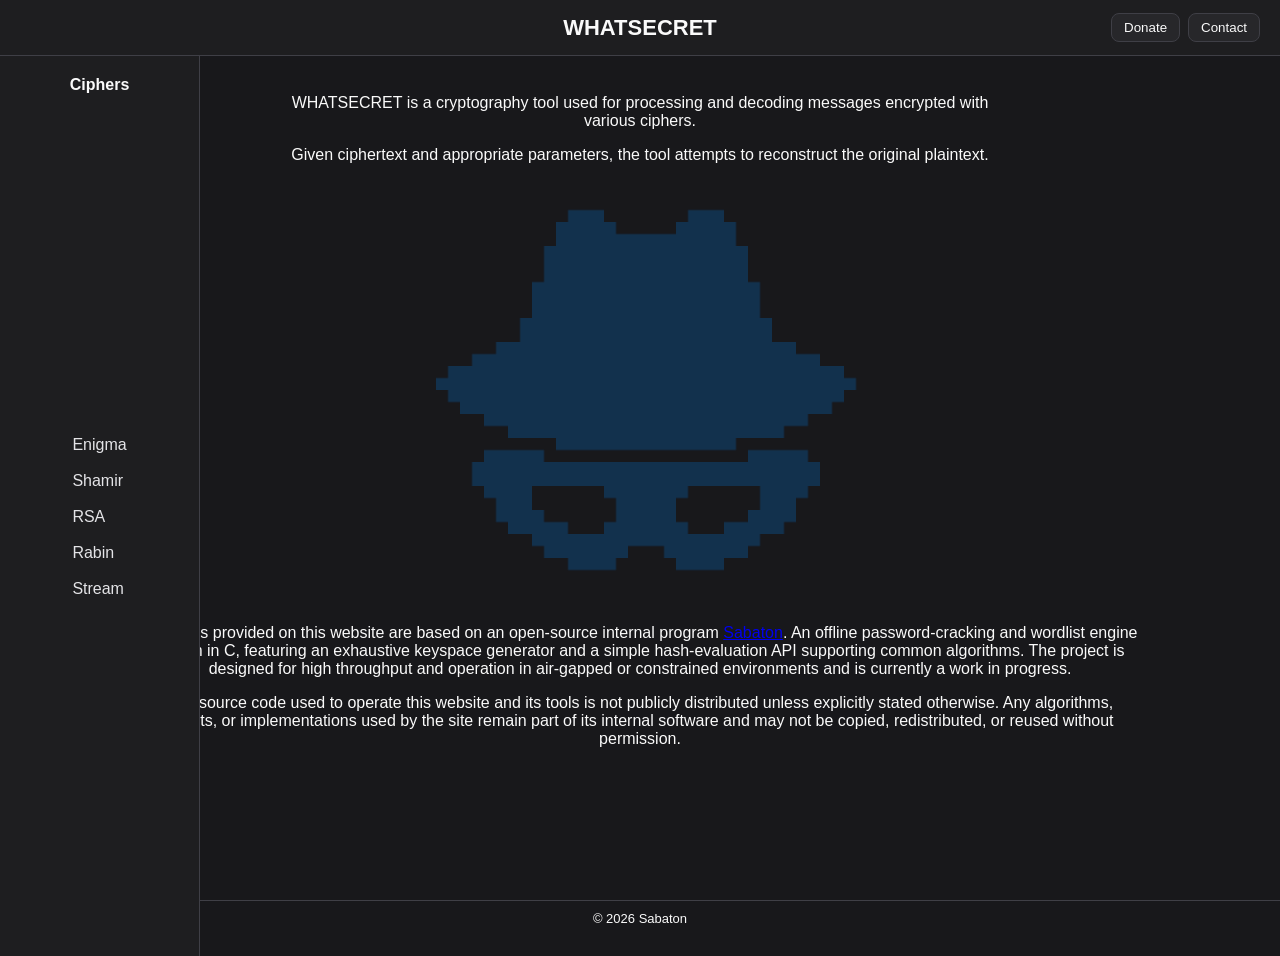
<file: .vscode/index.html>
<!DOCTYPE html>
<html lang="en">
<head>
<meta charset="UTF-8">
<meta name="viewport" content="width=device-width, initial-scale=1.0">
<title>WHATSECRET</title>
<link rel="stylesheet" href="style.css">
<link rel="icon" href="favicon.png" type="image/png">
</head>

<body>

<header id="header">
    <div class="logo" id="logo">WHATSECRET</div>

    <nav class="top-nav">
        <button id="dono">Donate</button>
        <button id="contact-window">Contact</button>
    </nav>
</header>

<div id="layout">

<aside id="ciphers">
<h2>Ciphers</h2>

<ul>
<li><a href="ciphers/enigma.html">Enigma</a></li>
<li><a href="ciphers/shamir.html">Shamir</a></li>
<li><a href="ciphers/rsa.html">RSA</a></li>
<li><a href="ciphers/rabin.html">Rabin</a></li>
<li><a href="ciphers/stream.html">Stream</a></li>
</ul>
</aside>

<main id="main1">
<section class="main-inner1">
<p>
WHATSECRET is a cryptography tool used for processing and decoding messages encrypted with various ciphers.</p>
<p>Given ciphertext and appropriate parameters, the tool attempts to reconstruct the original plaintext.</p>

</section>
<section class="main-inner2">
<p>
The tools provided on this website are based on an open-source internal program <a href="https://github.com/greycloudss/sabaton" target="_blank">Sabaton</a>. An offline password-cracking and wordlist engine written in C, featuring an exhaustive keyspace generator and a simple hash-evaluation API supporting common algorithms. The project is designed for high throughput and operation in air-gapped or constrained environments and is currently a work in progress.
</p>
<p>
The source code used to operate this website and its tools is not publicly distributed unless explicitly stated otherwise. Any algorithms, scripts, or implementations used by the site remain part of its internal software and may not be copied, redistributed, or reused without permission.
</p>
</section>
</main>

</div>

<footer id="footer">
© 2026 Sabaton
</footer>

<script>
  const logo = document.getElementById('logo');
  logo.style.cursor = 'pointer';
  logo.addEventListener('click', () => {
    window.location.href = '/';
  });

  document.getElementById("contact-window").addEventListener("click", showContactWindow);

function showContactWindow() {
  const overlay = document.createElement("div");
  overlay.classList.add("overlay");

  const box = document.createElement("div");
  box.classList.add("contact-box");
  box.innerHTML = `
    <button class="close-btn1">Close</button>
    <h2 class="text-xl"><strong>CONTACT ME</strong></h2>
    <p>Email me at gojus.kastenas123@gmail.com</p>
    <p>Message me on Discord: gojus1</p>
`;

  box.querySelector(".close-btn1").addEventListener("click", () => {
    document.body.removeChild(overlay);
  });

  overlay.appendChild(box);
  document.body.appendChild(overlay);
}
  document.getElementById("dono").addEventListener("click", showDonateWindow);
function showDonateWindow() {
  window.open("https://buymeacoffee.com/gojus1", "_blank");
}

</script>

</body>
</html>
</file>
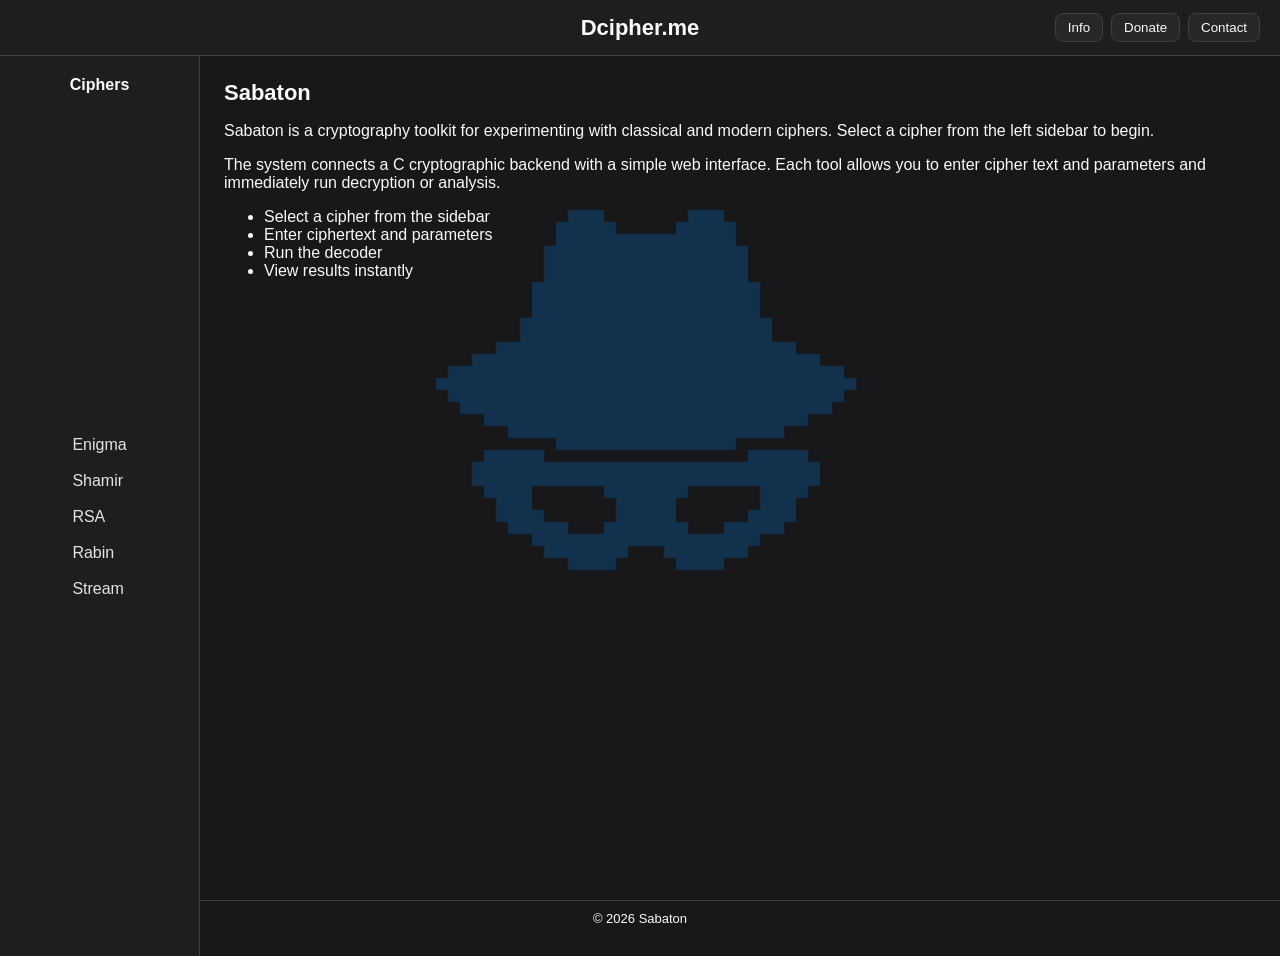
<file: .vscode/laucher.html>
<!DOCTYPE html>
<html lang="en">
<head>
<meta charset="UTF-8">
<meta name="viewport" content="width=device-width, initial-scale=1.0">
<title>Sabaton</title>
<link rel="stylesheet" href="style.css">
<link rel="icon" href="favicon.png" type="image/png">
</head>

<body>

<header id="header">
    <div class="logo" id="logo">Dcipher.me</div>

    <nav class="top-nav">
        <button>Info</button>
        <button>Donate</button>
        <button>Contact</button>
    </nav>
</header>

<div id="layout">

<aside id="ciphers">
<h2>Ciphers</h2>

<ul>
<li><a href="ciphers/enigma.html">Enigma</a></li>
<li><a href="ciphers/shamir.html">Shamir</a></li>
<li><a href="ciphers/rsa.html">RSA</a></li>
<li><a href="ciphers/rabin.html">Rabin</a></li>
<li><a href="ciphers/stream.html">Stream</a></li>
</ul>
</aside>

<main id="main">

<h1>Sabaton</h1>

<p>
Sabaton is a cryptography toolkit for experimenting with classical and modern ciphers.
Select a cipher from the left sidebar to begin.
</p>

<section class="panel">

<p>
The system connects a C cryptographic backend with a simple web interface.
Each tool allows you to enter cipher text and parameters and immediately run
decryption or analysis.
</p>

</section>

<section class="panel">

<ul>
<li>Select a cipher from the sidebar</li>
<li>Enter ciphertext and parameters</li>
<li>Run the decoder</li>
<li>View results instantly</li>
</ul>

</section>

</main>

</div>

<footer id="footer">
© 2026 Sabaton
</footer>

<script>
  const logo = document.getElementById('logo');
  logo.style.cursor = 'pointer';
  logo.addEventListener('click', () => {
    window.location.href = '/.vscode/laucher.html';
  });
</script>

</body>
</html>
</file>
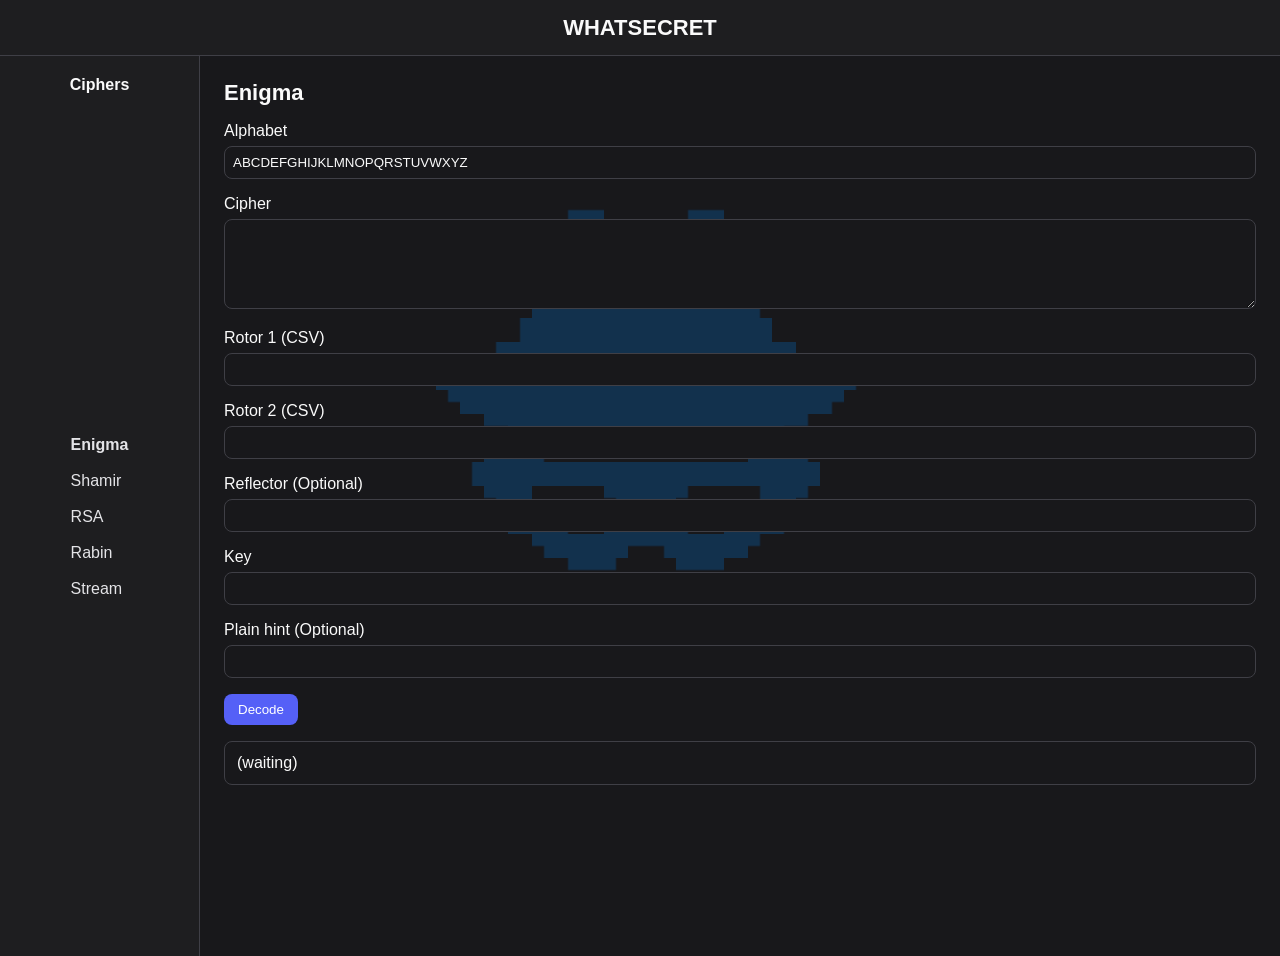
<file: .vscode/ciphers/enigma.html>
<!DOCTYPE html>
<html lang="en">
<head>
<meta charset="UTF-8">
<title>WHATSECRET – Enigma</title>
<link rel="stylesheet" href="../style.css">
<link rel="icon" href="../favicon.png" type="image/png">
</head>

<body>

<header id="header">
<div class="logo" id="logo">WHATSECRET</div>
<nav class="top-nav">
</nav>
</header>

<div id="layout">

<aside id="ciphers">
<h2>Ciphers</h2>
<ul>
<li><a href="enigma.html"><b>Enigma</b></a></li>
<li><a href="shamir.html">Shamir</a></li>
<li><a href="rsa.html">RSA</a></li>
<li><a href="rabin.html">Rabin</a></li>
<li><a href="stream.html">Stream</a></li>
</ul>
</aside>

<main id="main">

<h1>Enigma</h1>

<section class="panel">

<label>Alphabet</label>
<input id="alph" value="ABCDEFGHIJKLMNOPQRSTUVWXYZ">

<label>Cipher</label>
<textarea id="cipher"></textarea>

<label>Rotor 1 (CSV)</label>
<input id="r1">

<label>Rotor 2 (CSV)</label>
<input id="r2">

<label>Reflector (Optional)</label>
<input id="ref">

<label>Key</label>
<input id="key">

<label>Plain hint (Optional)</label>
<input id="plain">

<button class="action" onclick="decode()">Decode</button>

<div id="result" class="output">(waiting)</div>

</section>

</main>
</div>

<script>

function decode(){

let alph = encodeURIComponent(document.getElementById("alph").value);
let cipher = encodeURIComponent(document.getElementById("cipher").value);

let r1 = document.getElementById("r1").value;
let r2 = document.getElementById("r2").value;
let ref = document.getElementById("ref").value;
let key = document.getElementById("key").value;
let plain = document.getElementById("plain").value;

let frag = "R1:"+r1+",R2:"+r2;

if(ref.length>0) frag += ",REF:"+ref;
if(key.length>0) frag += ",KEY:"+key;
if(plain.length>0) frag += ",PLAIN:"+plain;

frag = encodeURIComponent(frag);

let url =
"https://api.whatsecret.org/enigma?alph="+alph+"&cipher="+cipher+"&frag="+frag;

let result = document.getElementById("result");
result.textContent = "Running...";

fetch(url)
.then(r=>r.text())
.then(t=>result.textContent=t)
.catch(e=>result.textContent=e);

}

  const logo = document.getElementById('logo');
  logo.style.cursor = 'pointer';
  logo.addEventListener('click', () => {
    window.location.href = '/';
  });

</script>

</body>
</html>
</file>
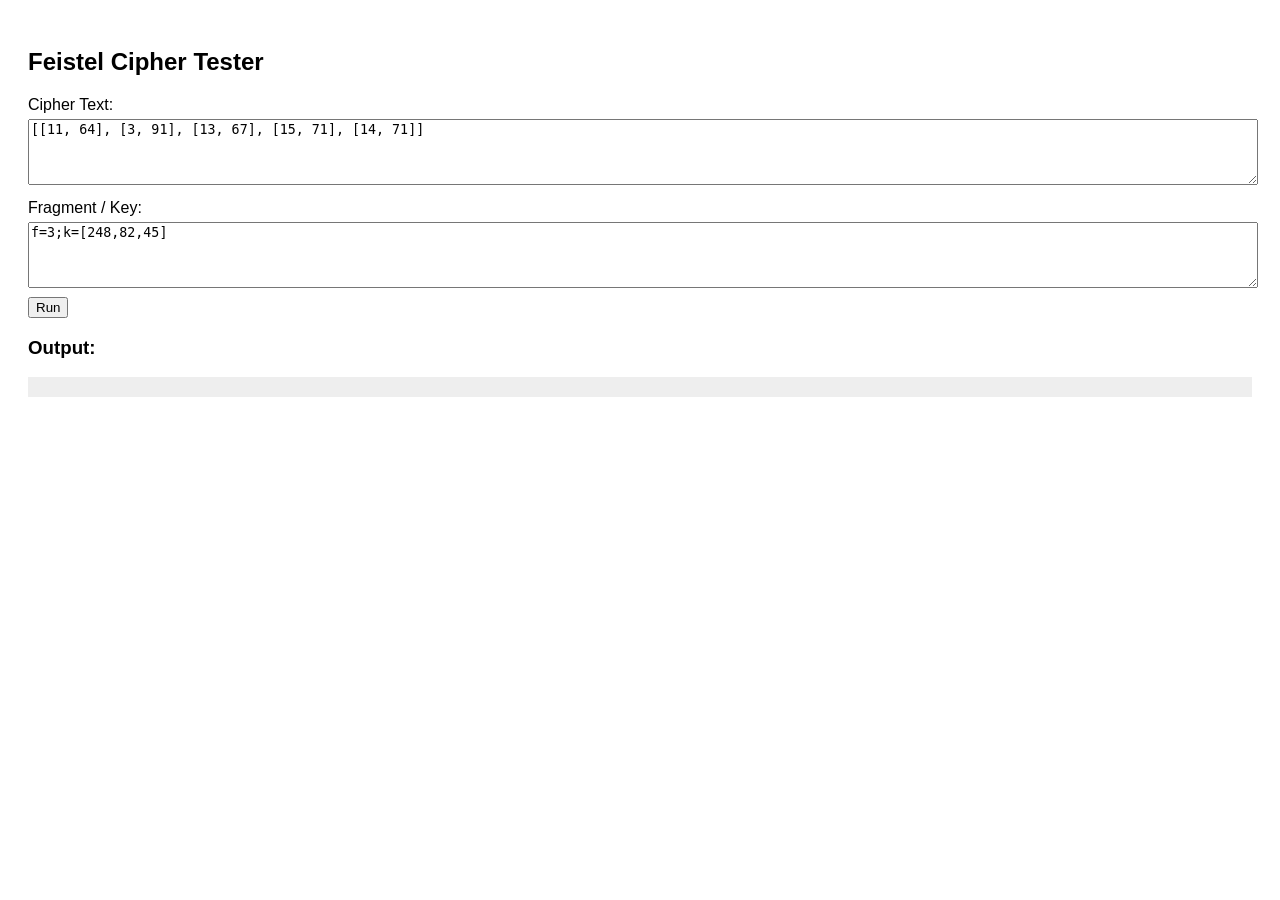
<file: .vscode/ciphers/feistel.html>
<!DOCTYPE html>
<html lang="en">
<head>
<meta charset="UTF-8">
<title>Feistel Cipher Tester</title>
<style>
body { font-family: sans-serif; padding: 20px; }
textarea { width: 100%; height: 60px; margin-top: 5px; }
input, button { margin-top: 5px; }
pre { background: #eee; padding: 10px; white-space: pre-wrap; }
label { display: block; margin-top: 10px; }
</style>
</head>
<body>
<h2>Feistel Cipher Tester</h2>

<label>Cipher Text:<br>
<textarea id="cipher">[[11, 64], [3, 91], [13, 67], [15, 71], [14, 71]]</textarea></label>

<label>Fragment / Key:<br>
<textarea id="frag">f=3;k=[248,82,45]</textarea></label>

<button onclick="runFeistel()">Run</button>

<h3>Output:</h3>
<pre id="output"></pre>

<script>
function runFeistel(){
    const cipher = encodeURIComponent(document.getElementById('cipher').value);
    const frag = encodeURIComponent(document.getElementById('frag').value);

    const url = `https://sabaton.gojus-kastenas123.workers.dev/ciphers/feistel?cipher=${cipher}&frag=${frag}`;
    fetch(url)
        .then(r => r.text())
        .then(txt => document.getElementById('output').textContent = txt)
        .catch(e => document.getElementById('output').textContent = e);
}
</script>
</body>
</html>
</file>
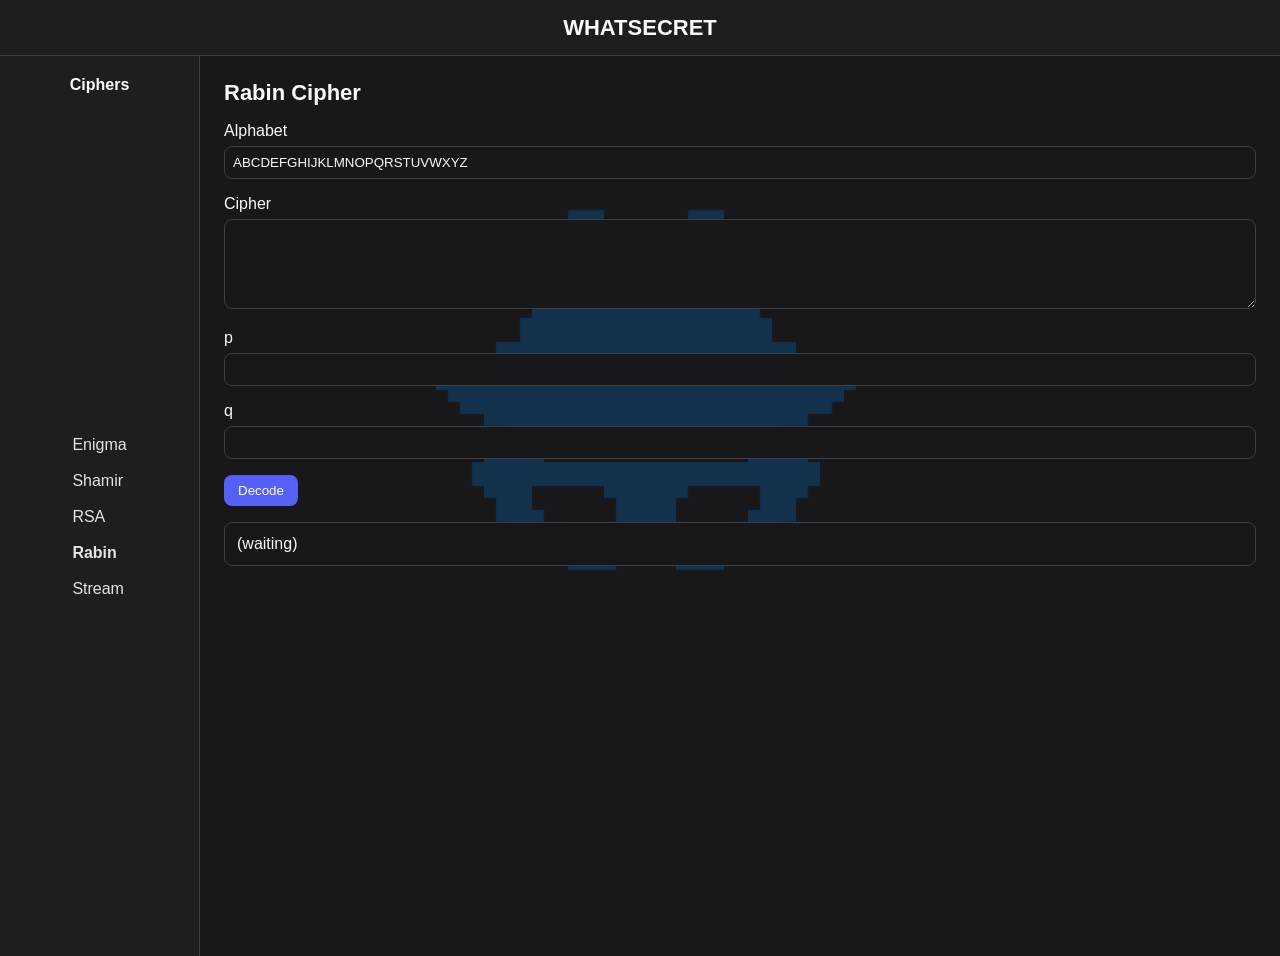
<file: .vscode/ciphers/rabin.html>
<!DOCTYPE html>
<html lang="en">
<head>
<meta charset="UTF-8">
<title>WHATSECRET – Rabin</title>
<link rel="stylesheet" href="../style.css">
<link rel="icon" href="../favicon.png" type="image/png">
</head>

<body>

<header id="header">
<div class="logo" id="logo">WHATSECRET</div>
<nav class="top-nav">
</nav>
</header>

<div id="layout">

<aside id="ciphers">
<h2>Ciphers</h2>
<ul>
<li><a href="enigma.html">Enigma</a></li>
<li><a href="shamir.html">Shamir</a></li>
<li><a href="rsa.html">RSA</a></li>
<li><a href="rabin.html"><b>Rabin</b></a></li>
<li><a href="stream.html">Stream</a></li>
</ul>
</aside>

<main id="main">

<h1>Rabin Cipher</h1>

<section class="panel">

<label>Alphabet</label>
<input id="alph" value="ABCDEFGHIJKLMNOPQRSTUVWXYZ ">

<label>Cipher</label>
<textarea id="cipher"></textarea>

<label>p</label>
<input id="p">

<label>q</label>
<input id="q">

<button class="action" onclick="runRabin()">Decode</button>

<div id="output" class="output">(waiting)</div>

</section>

</main>
</div>

<script>

function runRabin(){

const alph = document.getElementById("alph").value;
const cipher = document.getElementById("cipher").value.trim();
const p = document.getElementById("p").value.trim();
const q = document.getElementById("q").value.trim();

let output = document.getElementById("output");

const frag = `${cipher},${p},${q}`;

const url =
"https://api.whatsecret.org/rabin"
+ "?alph=" + encodeURIComponent(alph)
+ "&cipher=" + encodeURIComponent(cipher)
+ "&frag=" + encodeURIComponent(frag);

output.textContent="Running...";

fetch(url)
.then(r=>r.text())
.then(t=>output.textContent=t)
.catch(e=>output.textContent=e);

}

  const logo = document.getElementById('logo');
  logo.style.cursor = 'pointer';
  logo.addEventListener('click', () => {
    window.location.href = '/';
  });


</script>

</body>
</html>
</file>
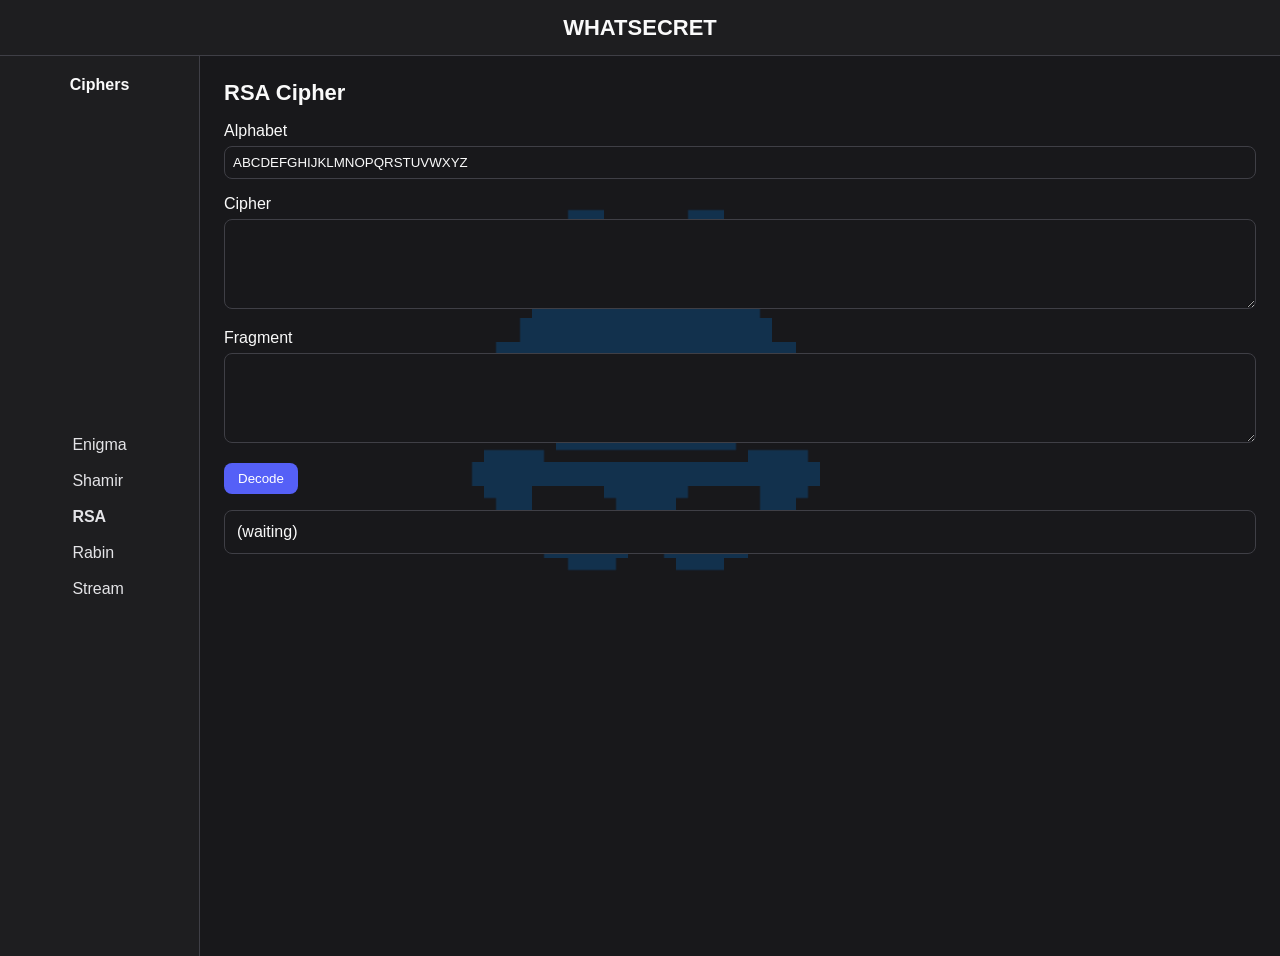
<file: .vscode/ciphers/rsa.html>
<!DOCTYPE html>
<html lang="en">
<head>
<meta charset="UTF-8">
<title>WHATSECRET – RSA</title>
<link rel="stylesheet" href="../style.css">
<link rel="icon" href="../favicon.png" type="image/png">
</head>

<body>

<header id="header">
<div class="logo" id="logo">WHATSECRET</div>
<nav class="top-nav">
</nav>
</header>

<div id="layout">

<aside id="ciphers">
<h2>Ciphers</h2>
<ul>
<li><a href="enigma.html">Enigma</a></li>
<li><a href="shamir.html">Shamir</a></li>
<li><a href="rsa.html"><b>RSA</b></a></li>
<li><a href="rabin.html">Rabin</a></li>
<li><a href="stream.html">Stream</a></li>
</ul>
</aside>

<main id="main">

<h1>RSA Cipher</h1>

<section class="panel">

<label>Alphabet</label>
<input id="alph" value="ABCDEFGHIJKLMNOPQRSTUVWXYZ ">

<label>Cipher</label>
<textarea id="cipher"></textarea>

<label>Fragment</label>
<textarea id="frag"></textarea>

<button class="action" onclick="runRSA()">Decode</button>

<div id="output" class="output">(waiting)</div>

</section>

</main>
</div>

<script>

function runRSA(){

const alph = document.getElementById("alph").value;
const cipher = document.getElementById("cipher").value.trim();
const frag = document.getElementById("frag").value.trim();

let output = document.getElementById("output");

const url =
"https://api.whatsecret.org/rsa"
+ "?alph=" + encodeURIComponent(alph)
+ "&cipher=" + encodeURIComponent(cipher)
+ "&frag=" + encodeURIComponent(frag);

output.textContent="Running...";

fetch(url)
.then(r=>r.text())
.then(t=>output.textContent=t)
.catch(e=>output.textContent=e);

}
  const logo = document.getElementById('logo');
  logo.style.cursor = 'pointer';
  logo.addEventListener('click', () => {
    window.location.href = '/';
  });
</script>

</body>
</html>
</file>
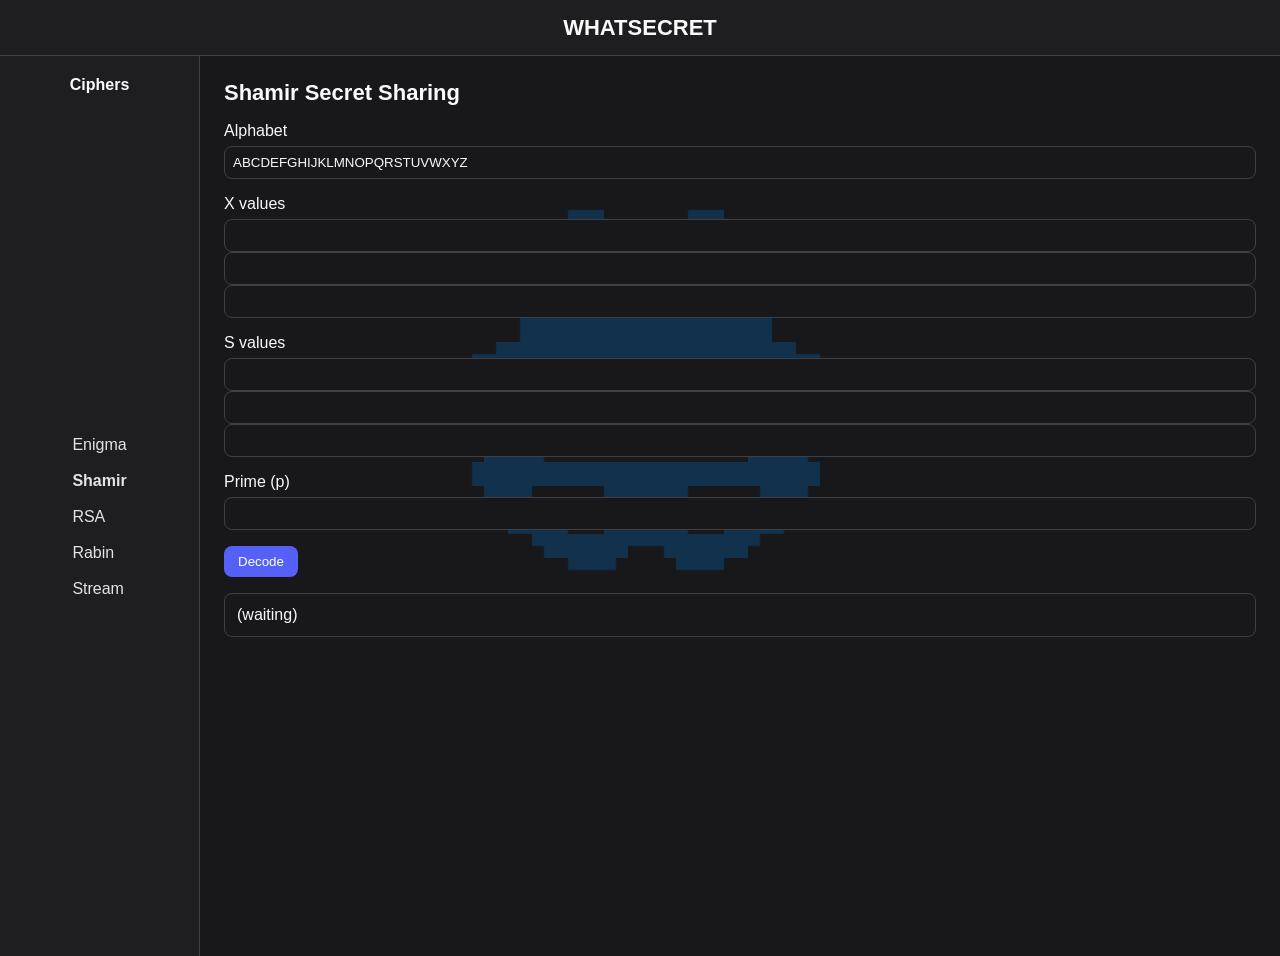
<file: .vscode/ciphers/shamir.html>
<!DOCTYPE html>
<html lang="en">
<head>
<meta charset="UTF-8">
<title>WHATSECRET – Shamir</title>
<link rel="stylesheet" href="../style.css">
<link rel="icon" href="../favicon.png" type="image/png">
</head>

<body>

<header id="header">
<div class="logo" id="logo">WHATSECRET</div>
<nav class="top-nav">
</nav>
</header>

<div id="layout">

<aside id="ciphers">
<h2>Ciphers</h2>
<ul>
<li><a href="enigma.html">Enigma</a></li>
<li><a href="shamir.html"><b>Shamir</b></a></li>
<li><a href="rsa.html">RSA</a></li>
<li><a href="rabin.html">Rabin</a></li>
<li><a href="stream.html">Stream</a></li>
</ul>
</aside>

<main id="main">

<h1>Shamir Secret Sharing</h1>

<section class="panel">

<label>Alphabet</label>
<input id="alph" value="ABCDEFGHIJKLMNOPQRSTUVWXYZ">

<label>X values</label>
<input id="x1">
<input id="x2">
<input id="x3">

<label>S values</label>
<input id="s1">
<input id="s2">
<input id="s3">

<label>Prime (p)</label>
<input id="p">

<button class="action" onclick="run()">Decode</button>

<div id="result" class="output">(waiting)</div>

</section>

</main>
</div>

<script>

function run(){

const alph = document.getElementById("alph").value;

const x = [
document.getElementById("x1").value,
document.getElementById("x2").value,
document.getElementById("x3").value
];

const s = [
document.getElementById("s1").value,
document.getElementById("s2").value,
document.getElementById("s3").value
];

const p = document.getElementById("p").value;

const frag =
x.join(",") + "," +
s.join(",") + "," +
p;

const url =
"https://api.whatsecret.org/shamir"
+ "?alph=" + encodeURIComponent(alph)
+ "&cipher="
+ "&frag=" + encodeURIComponent(frag);

let result = document.getElementById("result");
result.textContent = "Running...";

fetch(url)
.then(r=>r.text())
.then(t=>result.textContent=t);

}
  const logo = document.getElementById('logo');
  logo.style.cursor = 'pointer';
  logo.addEventListener('click', () => {
    window.location.href = '/';
  });
</script>

</body>
</html>
</file>
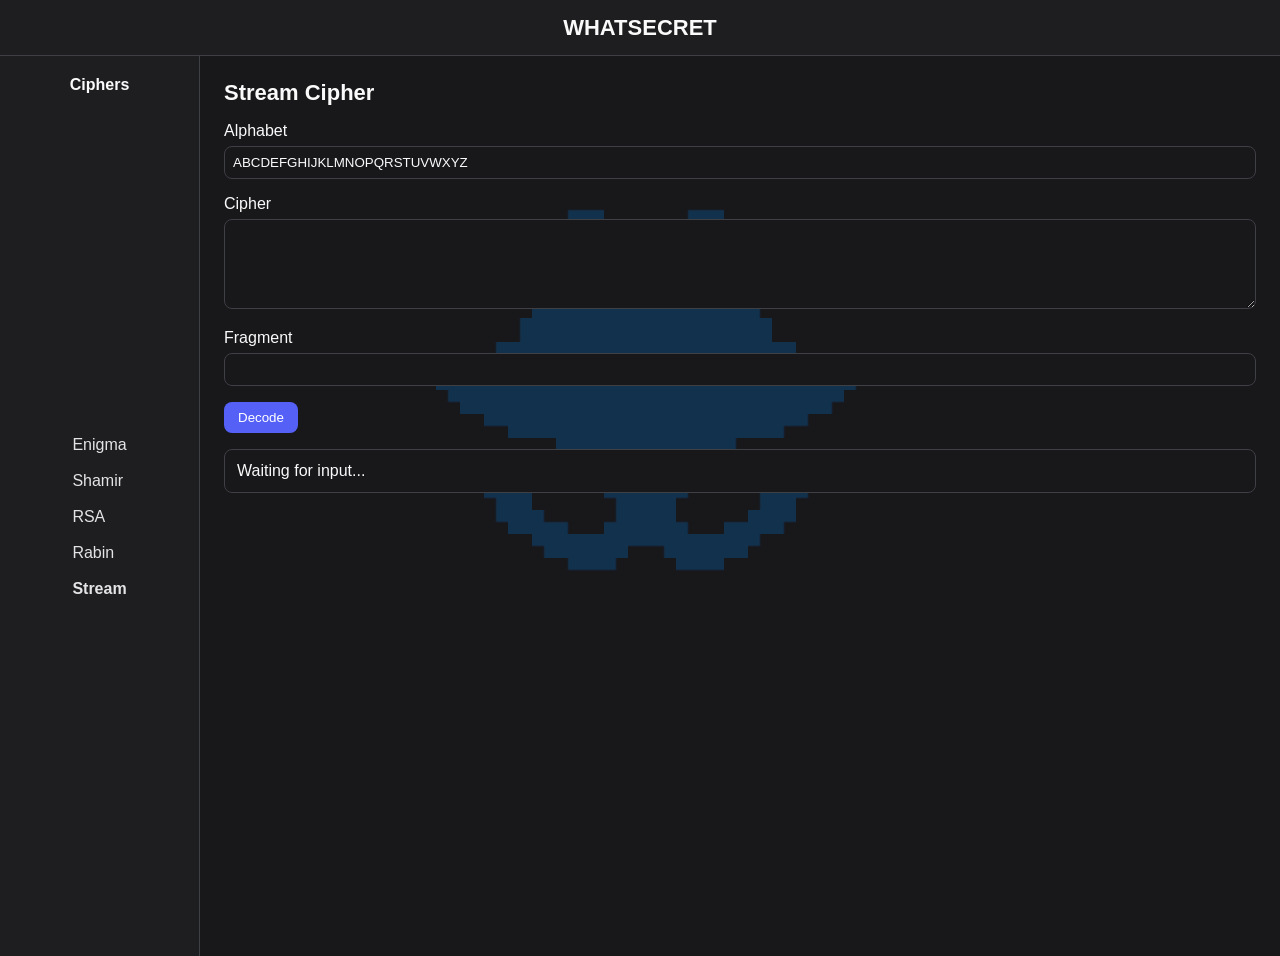
<file: .vscode/ciphers/stream.html>
<!DOCTYPE html>
<html lang="en">
<head>
<meta charset="UTF-8">
<title>WHATSECRET – Stream Cipher</title>
<link rel="stylesheet" href="../style.css">
<link rel="icon" href="../favicon.png" type="image/png">
</head>

<body>

<header id="header">
<div class="logo" id="logo">WHATSECRET</div>

<nav class="top-nav">
</nav>
</header>

<div id="layout">

<aside id="ciphers">

<h2>Ciphers</h2>

<ul>
<li><a href="enigma.html">Enigma</a></li>
<li><a href="shamir.html">Shamir</a></li>
<li><a href="rsa.html">RSA</a></li>
<li><a href="rabin.html">Rabin</a></li>
<li><a href="stream.html"><b>Stream</b></a></li>
</ul>

</aside>

<main id="main">

<h1>Stream Cipher</h1>

<section class="panel">

<label>Alphabet</label>
<input id="alph" value="ABCDEFGHIJKLMNOPQRSTUVWXYZ ">

<label>Cipher</label>
<textarea id="cipher"></textarea>

<label>Fragment</label>
<input id="frag">

<button class="action" onclick="decodeStream()">Decode</button>

<div id="result" class="output">Waiting for input...</div>

</section>

</main>

</div>

<script>

async function decodeStream() {

const cipher = document.getElementById('cipher').value.trim();
const frag = document.getElementById('frag').value.trim();
const alph = document.getElementById('alph').value.trim();

const params = new URLSearchParams();
params.set('cipher', cipher);
params.set('frag', frag);
if (alph) params.set('alph', alph);

const url = `https://api.whatsecret.org/stream?${params.toString()}`;

const resultDiv = document.getElementById('result');
resultDiv.textContent = "Running...";

try {

const res = await fetch(url);
const text = await res.text();

resultDiv.textContent = text;

} catch (e) {

resultDiv.textContent = "Error: " + e;

}

}
  const logo = document.getElementById('logo');
  logo.style.cursor = 'pointer';
  logo.addEventListener('click', () => {
    window.location.href = '/';
  });
</script>

</body>
</html>
</file>
<file: .vscode/style.css>
* {
    box-sizing: border-box;
}

body {
    margin: 0;
    font-family: "IBM Plex Sans", "Noto Sans", sans-serif;
    background: #18181b;
    color: #fafafa;
}

/* Background layer */

body::before {
    content: "";
    position: fixed;
    inset: 0;

    background-image: url("background.png");
    background-repeat: no-repeat;
    background-size: 600px auto;
    background-position: center;

    opacity: 0.22;
    z-index: -1;
}


/* HEADER */

#header {
    height: 56px;
    background: rgb(30, 30, 32);
    border-bottom: 1px solid #3f3f46;

    display: flex;
    align-items: center;
    justify-content: flex-end;
    position: relative;

    padding: 0 20px;
}

.logo {
    font-size: 22px;
    font-weight: 600;
    position: absolute;
    left: 50%;
    transform: translateX(-50%);
}

.top-nav {
    display: flex;      /* keep buttons in a row */
    gap: 8px;           /* spacing between buttons */
}

.top-nav button {
    padding: 6px 12px;
    background: #27272a;
    color: #fafafa;
    border: 1px solid #3f3f46;
    border-radius: 8px;
    cursor: pointer;
}

.top-nav button:hover {
    background: #323238;
}

/* LAYOUT */

#layout {
    display: flex;
    height: calc(100vh - 56px);
}

/* SIDEBAR */

#ciphers {
    width: 200px;
    background: rgb(30, 30, 32);
    border-right: 1px solid #3f3f46;
    display: flex;
    flex-direction: column;
    justify-content: center;
    align-items: center;
    padding: 20px;
    height: 100vh;
}

#ciphers h2 {
    font-size: 16px;
    margin: 0 0 10px 0;
}

#ciphers ul {
    list-style: none;
    padding: 0;
    margin: auto;
    width: fit-content;
}

#ciphers li {
    margin-bottom: 6px;
}

#ciphers a {
    text-decoration: none;
    color: #e4e4e7;
    display: inline-block;
    padding: 6px 8px;
}

#ciphers a:hover {
    background: #323238;
}
/* MAIN */

#main {
    flex: 1;
    padding: 24px;
    overflow-y: auto;
}

#main1 {
    flex: 1;
    padding: 22px;
    overflow-y: auto;

    display: flex;
    flex-direction: column;     /* stack elements vertically */
    align-items: center;        /* horizontal center */
}

.main-inner1 {
    width: 100%;
    max-width: 700px;
    height: 300px;
    text-align: center;
    transform: translateX(-100px);
}

.main-inner2 {
    margin-top: auto;           /* pushes it to bottom */

    width: 100%;
    height: 270px;
    max-width: 1000px;
    text-align: center;

    transform: translateX(-100px);
}

#main h1 {
    font-size: 22px;
    margin-top: 0;
}

/* FORMS */

label {
    display: block;
    margin-top: 16px;
    margin-bottom: 6px;
}

input,
textarea,
select {
    width: 100%;
    padding: 8px;

    background: #18181b;
    color: #fafafa;

    border: 1px solid #3f3f46;
    border-radius: 8px;
}

textarea {
    min-height: 90px;
    resize: vertical;
}

input:focus,
textarea:focus {
    outline: none;
    border-color: #5560f7;
}

/* BUTTONS */

button.action {
    margin-top: 16px;
    padding: 8px 14px;

    background: #5560f7;
    color: white;

    border: none;
    border-radius: 8px;
    cursor: pointer;
}

button.action:hover {
    background: #334eea;
}

/* OUTPUT */

.output {
    margin-top: 16px;
    padding: 12px;

    background: #18181b;
    border: 1px solid #3f3f46;
    border-radius: 8px;

    white-space: pre-wrap;
}

/* FOOTER */

#footer {
    border-top: 1px solid #3f3f46;
    padding: 10px;
    text-align: center;
    font-size: 13px;
}


.overlay {
    position: fixed;
    top: 0;
    left: 0;
    width: 100%;
    height: 100%;
    background-color: rgba(0, 0, 0, 0.6);
    display: flex;
    align-items: center;
    justify-content: center;
    z-index: 2000;
}
.contact-box{
    position: relative;
    background: #1c1f38;
    padding: 20px;
    border-radius: 10px;
    width: 500px;
    height: 200px;
    max-width: 90%;
    text-align: center;
}

.contact-box .close-btn1 {
  position: absolute;
  top: 10px;
  right: 10px;
  padding: 6px 12px;
  background: #333;
  color: white;
  border: none;
  cursor: pointer;
  border-radius: 4px;
}
#contact-toggle{
  color: blue;
  text-decoration: underline;
  cursor: pointer;
}
</file>
